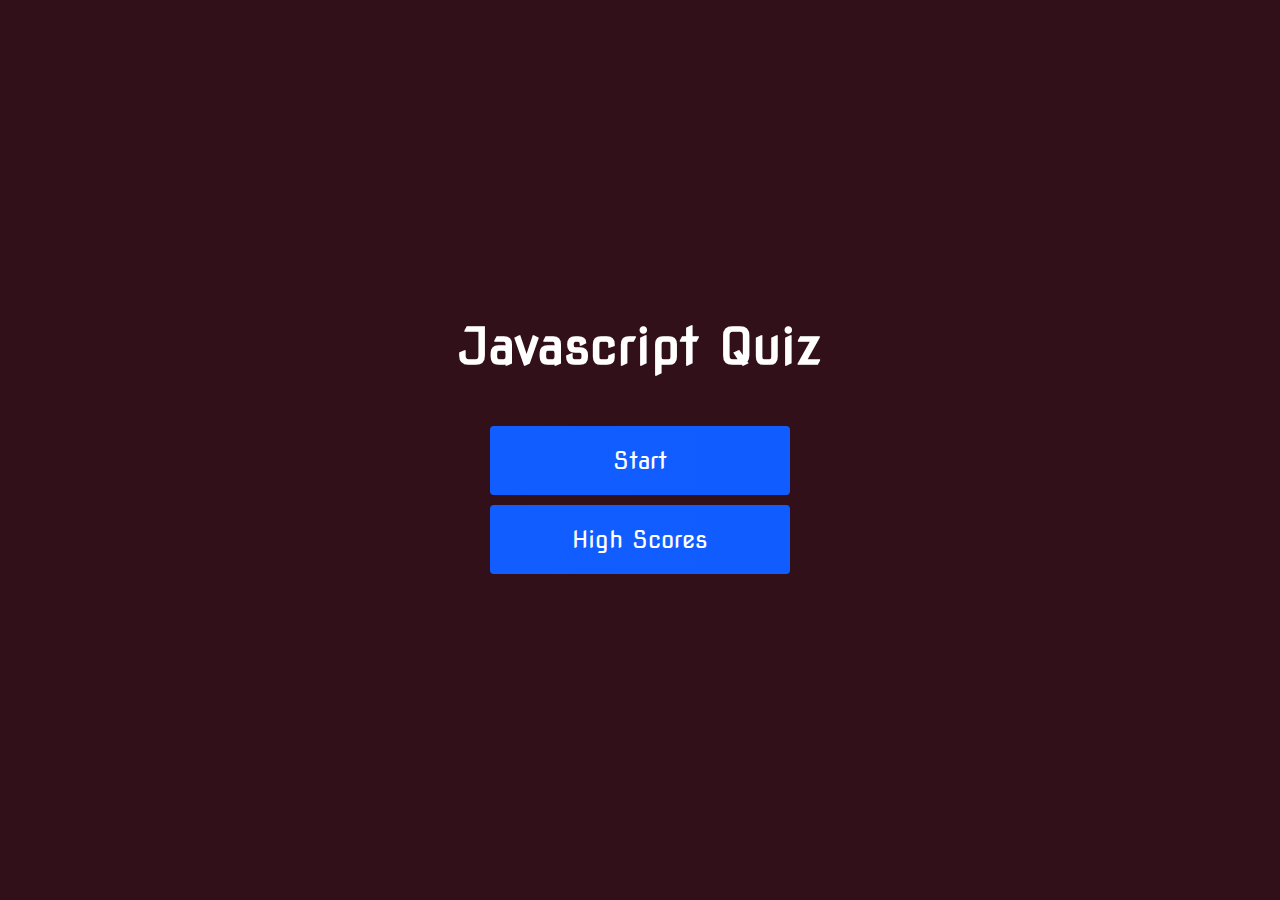
<file: index.html>
<!DOCTYPE html>
<html lang="en">
<head>
    <meta charset="UTF-8">
    <meta http-equiv="X-UA-Compatible" content="IE=edge">
    <meta name="viewport" content="width=device-width, initial-scale=1.0">
    <link rel="stylesheet" type="text/css" href="assets/css/style.css"/>
    <title>Javascript Quiz</title>
</head>
<body>
    <section class="container">
        <div id="home" class="flex-column flex-center">
            <h1>Javascript Quiz</h1>
            <a href="quiz.html" class="btn">Start</a>
            <a href="highscores.html" id="score-btn" class="btn">High Scores</a>
        </div>
    </section>






    
</body>
</html>
</file>
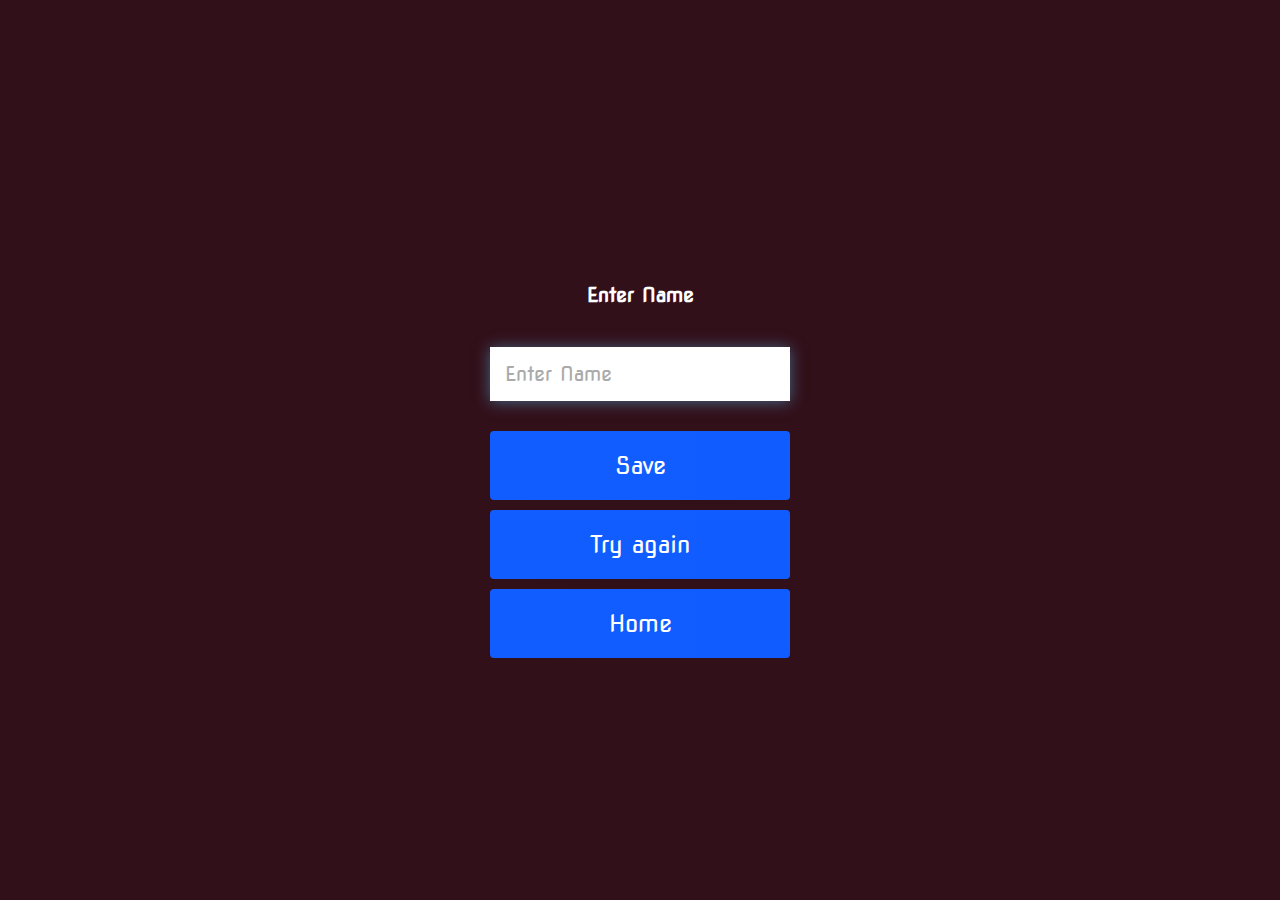
<file: end.html>
<!DOCTYPE html>
<html lang="en">
<head>
    <meta charset="UTF-8">
    <meta http-equiv="X-UA-Compatible" content="IE=edge">
    <meta name="viewport" content="width=device-width, initial-scale=1.0">
    <title>Quiz Over</title>
    <link rel="stylesheet" type="text/css" href="assets/css/style.css" />
</head>
<body>
    <section class="container">
        <div id="end" class="flex-center flex-column">
            <h1 id="final-score">0</h1>
            <form class="end-form">
                <h2 id="end-text"> Enter Name</h2>
                <input type="text" name="name" id="username" placeholder="Enter Name">
                <button class="btn" id="save-score-btn" type="submit" onclick="saveScore(event);this.disabled=true;this.style.background='#333333';document.getElementById('username').disabled = true;">Save </button>
            </form>
            <a href="quiz.html" class="btn">Try again</a>
            <a href="index.html" class="btn">Home</a>
        </div>
    </section>
    <script src="assets/js/end.js"></script>
</body>
</html>
</file>
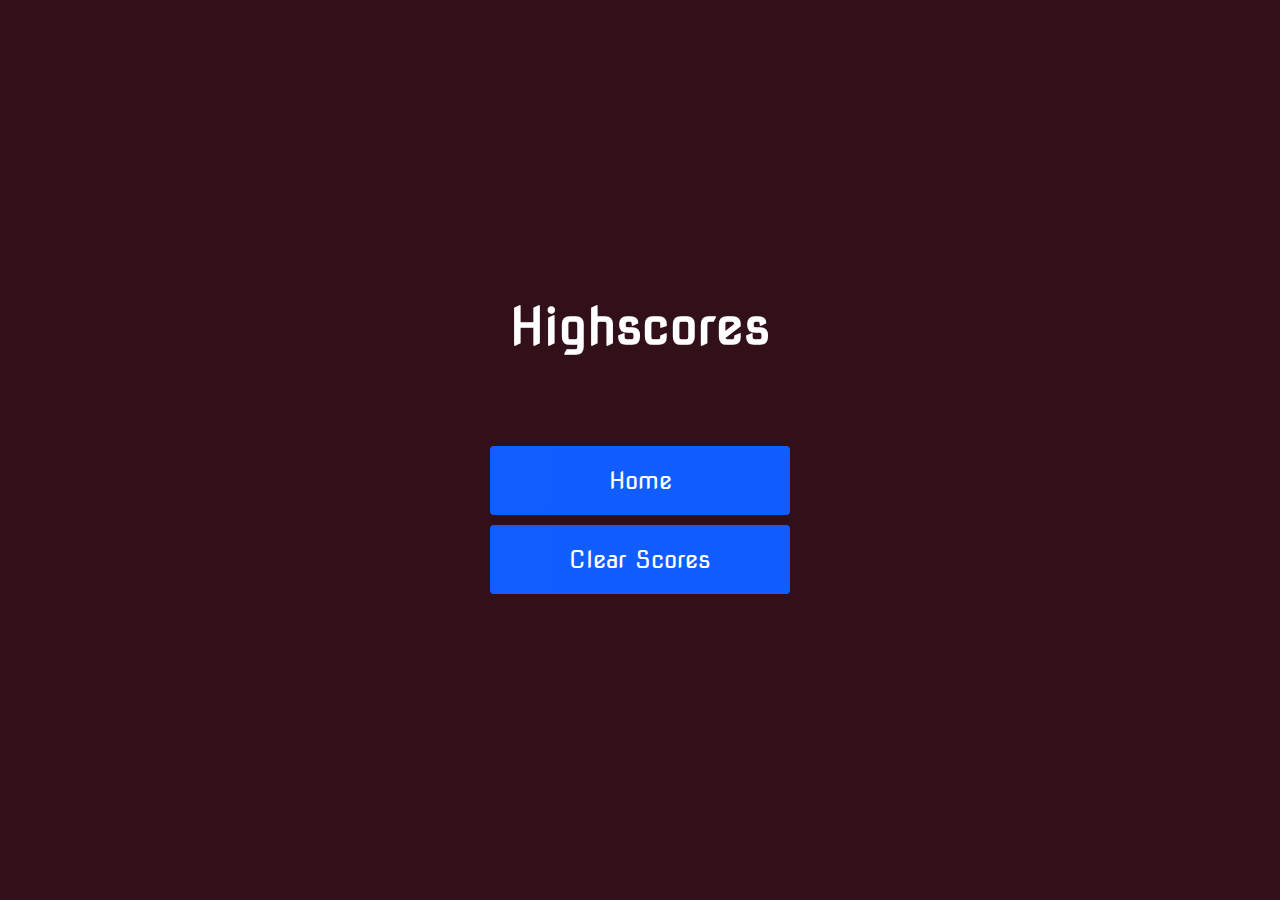
<file: highscores.html>
<!DOCTYPE html>
<html lang="en">
<head>
    <meta charset="UTF-8">
    <meta http-equiv="X-UA-Compatible" content="IE=edge">
    <meta name="viewport" content="width=device-width, initial-scale=1.0">
    <title>Highscores</title>
    <link rel="stylesheet" type="text/css" href="assets/css/style.css" />
    <link rel="stylesheet" type="text/css" href="assets/css/highscores.css" />
</head>
<body>
    <section class="container">
        <div id="highscores" class="flex-center flex-column">
            <h1 id="finalScore">Highscores</h1>
            <ul id="high-scores-list"></ul>
            <a href="index.html" class="btn">Home</a>
            <button id="clear-scores" class="btn" onclick="clearScores(event)">Clear Scores</button>
        </div>
    </section>
    <script src="assets/js/highscores.js"></script>
</body>
</html>
</file>
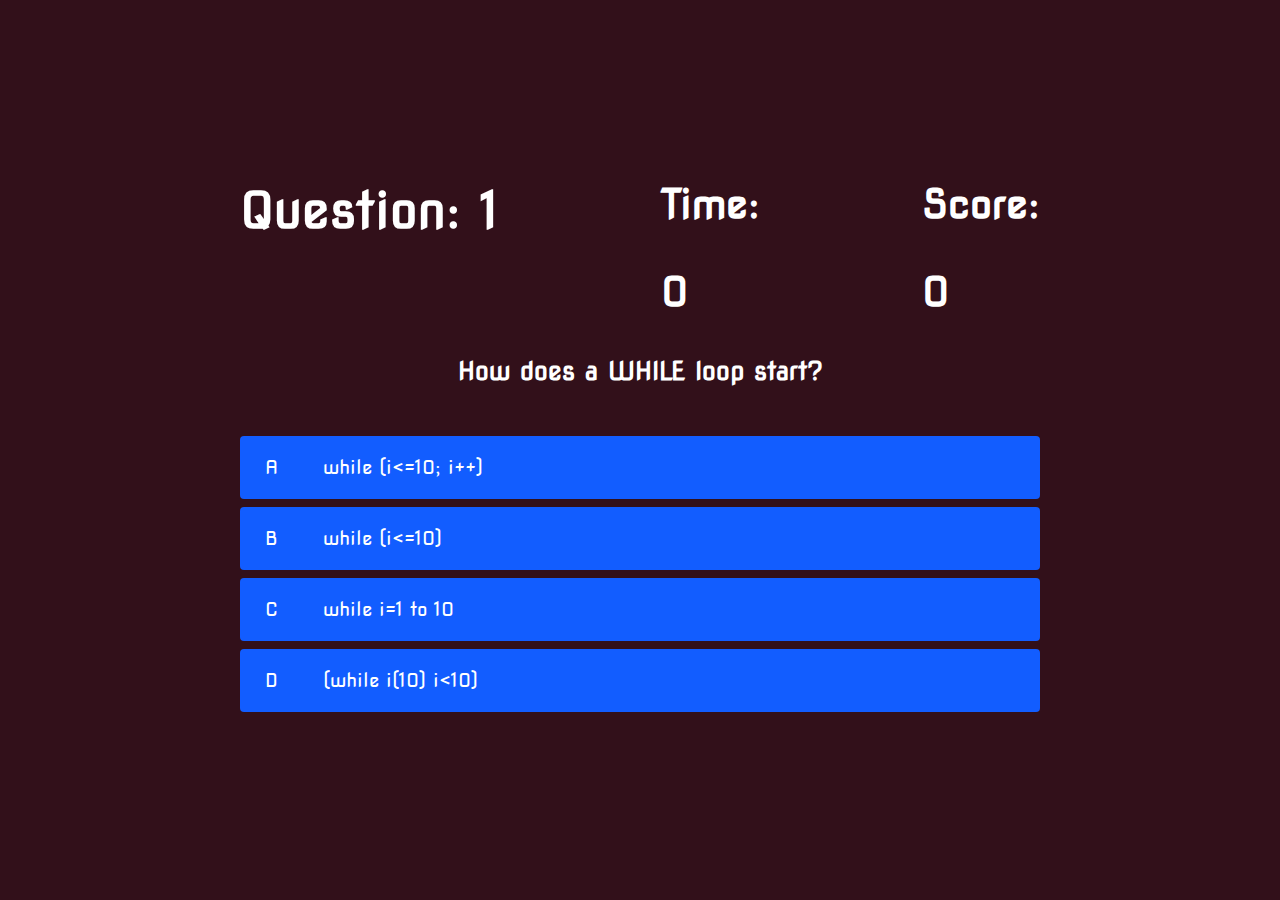
<file: quiz.html>
<!DOCTYPE html>
<html lang="en">
<head>
    <meta charset="UTF-8">
    <meta http-equiv="X-UA-Compatible" content="IE=edge">
    <meta name="viewport" content="width=device-width, initial-scale=1.0">
    <title>Javascript Quiz</title>
    <link rel="stylesheet" type="text/css" href="assets/css/style.css"/>
    <link rel="stylesheet" type="text/css" href="assets/css/quiz.css"/>
</head>
<body>
    <section class="container">
        <div class="justify-center flex-column" id="quiz" >
            <div id="overhead">
                <div class="overhead-item">
                    <p id="question-number" class="overhead-prefix">
                       
                    </p>
                    <h1 id="progress-text">1</h1>


                </div>
                <div class="overhead-item">
                    <h2 class="timer-count">
                        Time:
                    </h2>
                    <h2 id="time-left">
                        0
                    </h2>
                </div>
                <div class="overhead-item">
                    <h2 class="score">
                        Score:
                    </h2>
                    <h2 id="score-text">
                        0
                    </h2>
                </div>
            </div>
            <h1 id="question">What is the answer?</h1>
            <div class="choice-container">
                <p class="choice-letter">A</p>
                <p class="choice-answer" data-number="1">Option 1</p>
            </div>
            <div class="choice-container">
                <p class="choice-letter">B</p>
                <p class="choice-answer" data-number="2">Option 2</p>
            </div>
            <div class="choice-container">
                <p class="choice-letter">C</p>
                <p class="choice-answer" data-number="3">Option 3</p>
            </div>
            <div class="choice-container">
                <p class="choice-letter">D</p>
                <p class="choice-answer" data-number="4">Option 4</p>
            </div>
        </div>
    </section>
    <script src="assets/js/script.js"></script>
</body>
</html>
</file>
<file: assets/css/style.css>
@import url('https://fonts.googleapis.com/css2?family=Nova+Square&display=swap');

:root {
    background-color: #32101a;
}

* {
    box-sizing: border-box;
    margin: 0;
    padding: 0;
    font-size: 62.5%;
    font-family: "Nova Square", cursive;
}

h1 {
    font-size: 5rem;
    color: white;
    margin-bottom: 5rem;
}

h2 {
    font-size: 4rem;
    margin-bottom: 4rem;
}

.container {
    width: 100vw;
    height: 100vh;
    display: flex;
    justify-content: center;
    align-items: center;
    max-width: 80rem;
    margin: 0 auto;
    padding: 2rem;
}

.flex-column {
    display: flex;
    flex-direction: column;
}

.flex-center {
    justify-content: center;
    align-items: center;
}

.justify-center {
    justify-content: center;
}

.text-center {
    text-align: center;
}

.hidden {
    display: none;
}

.btn {
    font-size: 2.4rem;
    padding: 2rem 0;
    width: 30rem;
    text-align: center;
    margin-bottom: 1rem;
    text-decoration: none;
    color:#fff;
    background: linear-gradient(90deg, #125dff 0%,  #115cff 100%);
    border-radius: 4px;
    border: none;
}

.btn:hover {
    cursor: pointer;
    box-shadow: 0 0.4rem 1.4rem 0 #0872f499;
    transition: transform 150ms;
    transform: scale(1.03);
}

.end-form {
    width: 100%;
    display: flex;
    flex-direction: column;
    align-items: center;
    max-width: 30rem;
}

input {
    margin-bottom: 1rem;
    width: 20rem;
    padding: 1.5rem;
    font-size: 2rem;
    border: none;
    box-shadow: 0 0.1rem 1.4rem 0 rgba(86, 185, 235, 0.5);
}

input::placeholder {
    color: #aaa;
}

#username {
    margin-bottom: 3rem;
    width: 100%;
    outline: none;
}

#end-text {
    font-size: 2rem;
    color: #fff;
    text-align: center;
}
</file>
<file: assets/css/highscores.css>
body {
    color: white;
}

#high-scores-list {
    list-style: none;
    margin-bottom: 4rem;
}

.high-score {
    font-size: 3rem;
    margin-bottom: 0.5rem;
}
</file>
<file: assets/css/quiz.css>
body {
    color: white;
}

.choice-container {
    display: flex;
    margin-bottom: 0.8rem;
    width: 100%;
    border-radius: 4px;
    background: #125dff;
    font-size: 3rem;
    min-width: 80rem;
}

.choice-container:hover {
    cursor: pointer;
    box-shadow: 0 0.4rem 1.4rem 0 #0667f780;
    transform: scale(1.03);
    transition: 150ms;
}

.choice-letter {
    padding: 2rem 2.5rem;
    color: white;
}

.choice-answer {
    padding: 2rem;
    width: 100%;
}

.correct {
    background: green;
}

.incorrect {
    background: red;
}

#overhead {
    display: flex;
    justify-content: space-between;
    font-size: 3rem;
}

.overhead-prefix {
    text-align: center;
    font-size: 3rem;
}

.overhead-item {
    font-size: 3rem;
}

#question {
    display: flex;
    justify-content: center;
    font-size: 2.5rem;
}

@media screen and (max-width: 768px) {
    .choice-container {
        min-width: 40rem;
        
    }
    .container {
        max-width: 70%;
        padding: .5rem;
            
    }
    
    h1 {
        font-size: 80%;
    }

    h2 {
        font-size: 80%;
    }
}
</file>
